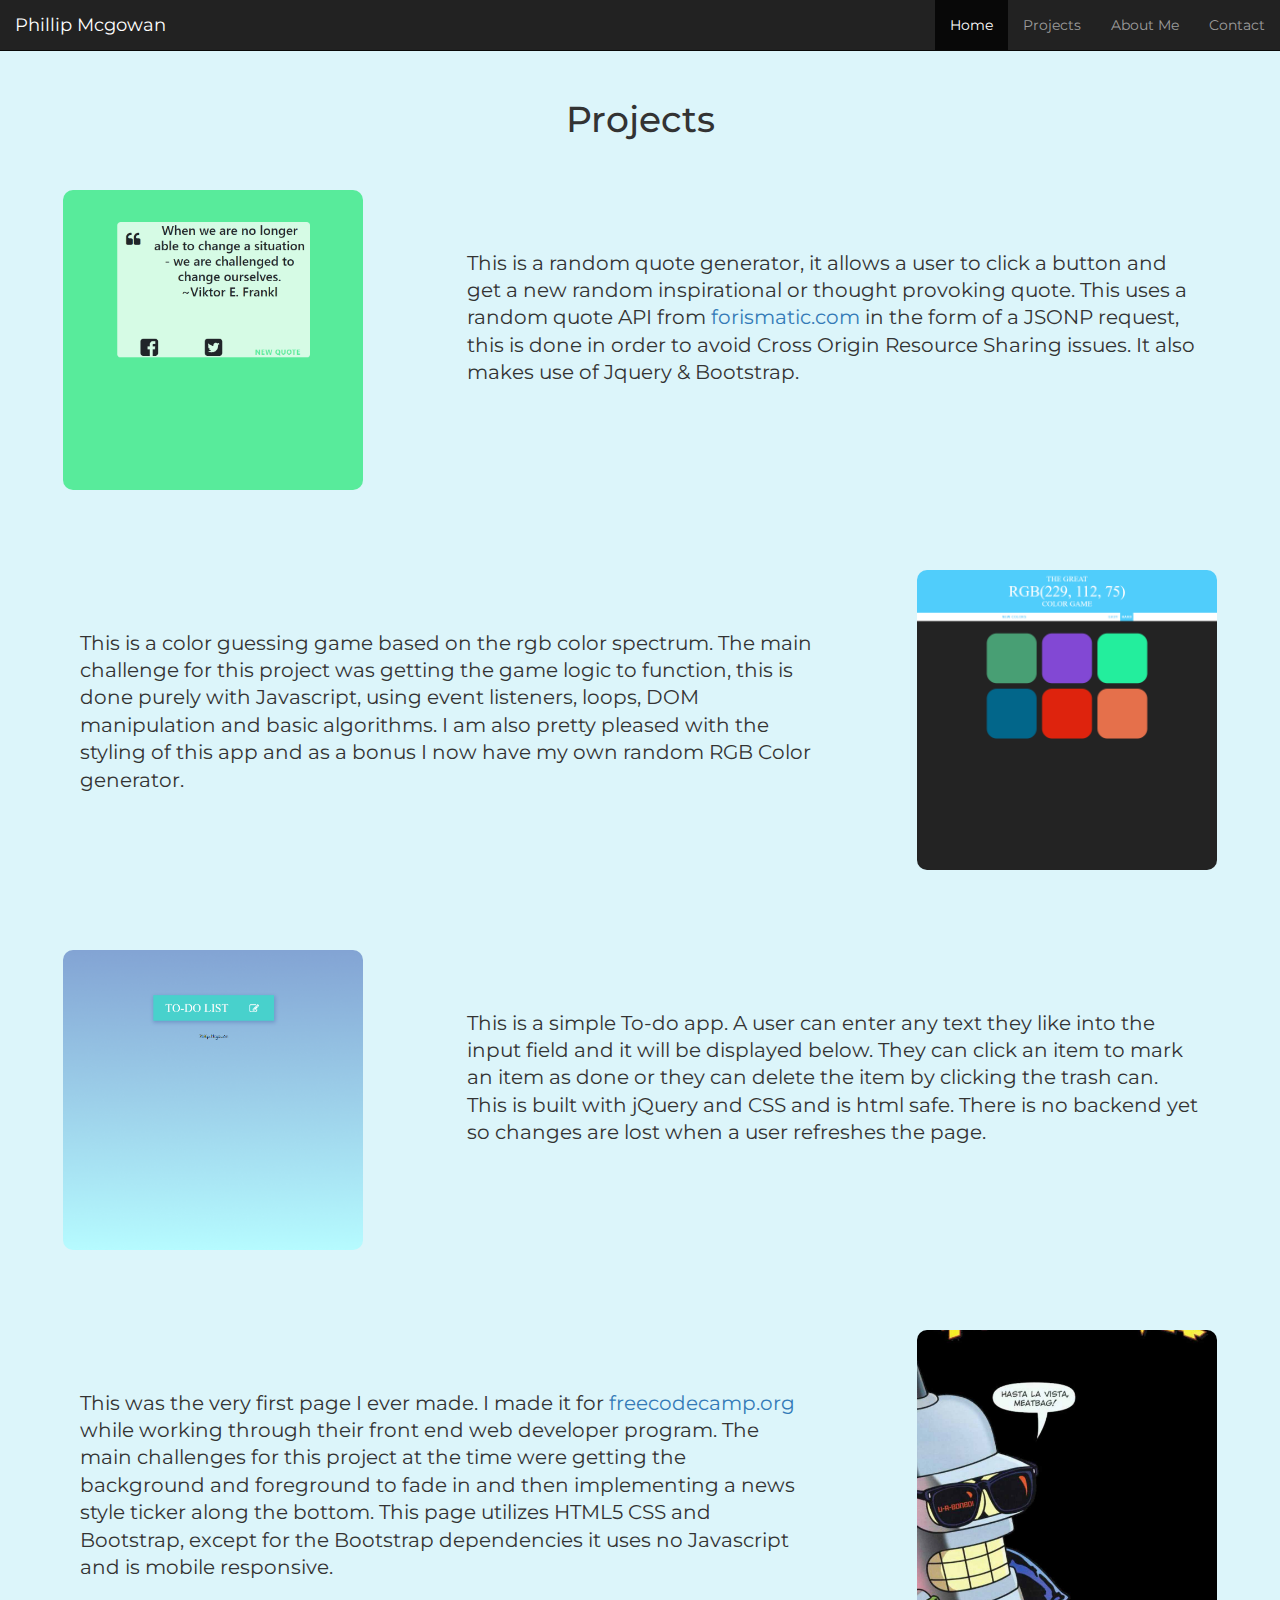
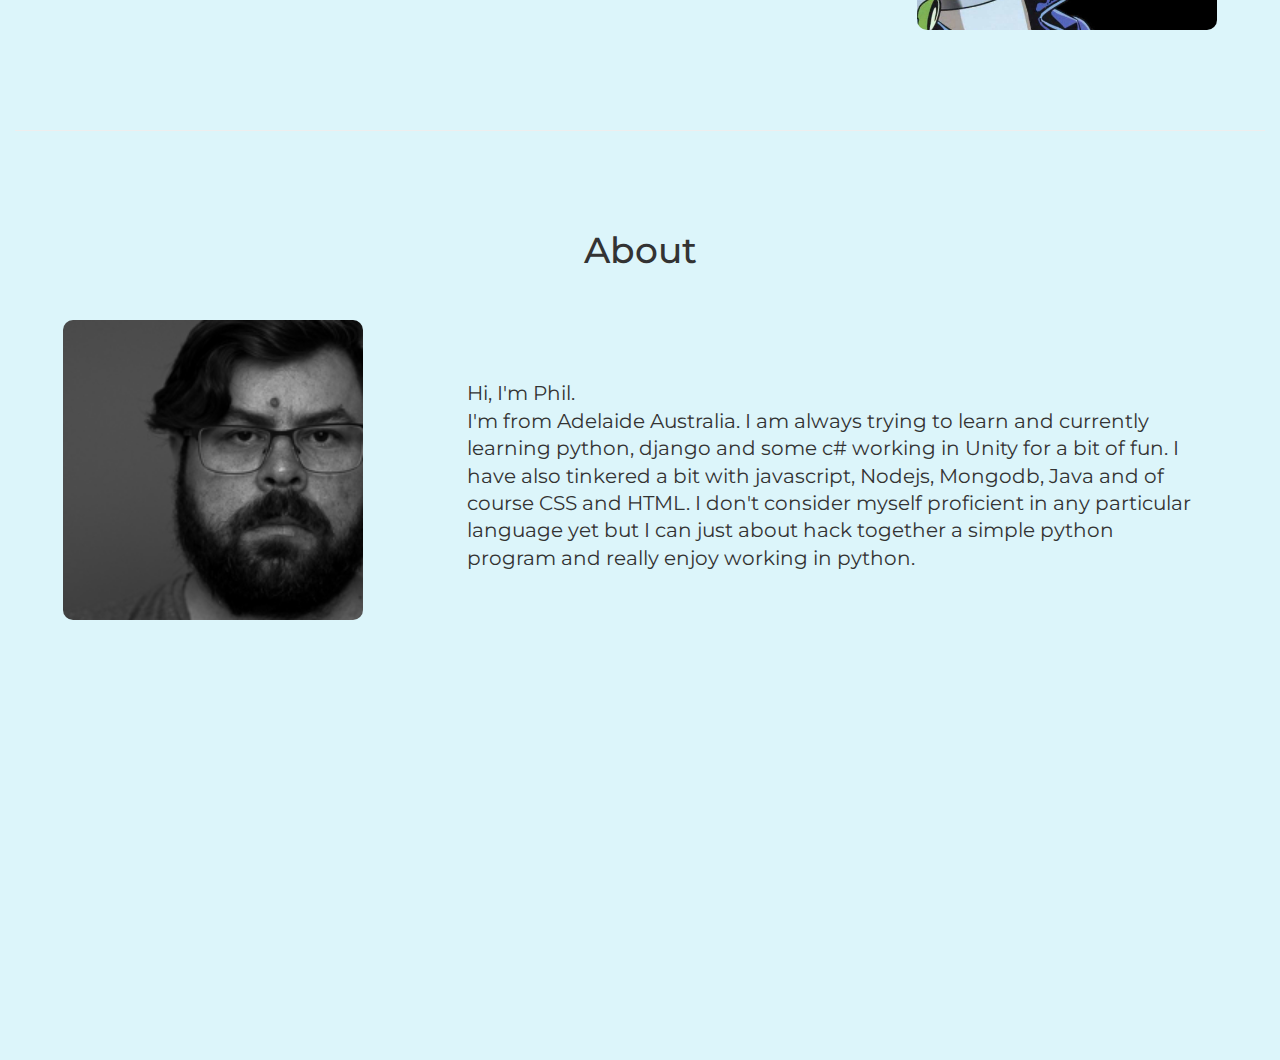
<file: index.html>
<!DOCTYPE html>
<html>
  <head>
    <meta charset="utf-8">
    <title>Phillip Mcgowan | Software Developer</title>
      <link rel="stylesheet" href="https://maxcdn.bootstrapcdn.com/bootstrap/3.3.7/css/bootstrap.min.css" integrity="sha384-BVYiiSIFeK1dGmJRAkycuHAHRg32OmUcww7on3RYdg4Va+PmSTsz/K68vbdEjh4u" crossorigin="anonymous">
      <link href="https://fonts.googleapis.com/css?family=Montserrat:400,800" rel="stylesheet">
      <link rel="stylesheet" href="./css/main.css">
      <link rel="icon" type="image/png" href="favicon-32x32.png" sizes="32x32">
  </head>
  <body>

<!-- Navbar -->
<nav class="navbar navbar-inverse navbar-fixed-top">
  <div class="container-fluid">
    <div class="mynav-box">
    <div class="navbar-header">
      <a class="navbar-brand" href="#top">Phillip Mcgowan</a>
    </div>
    <ul class="nav navbar-nav navbar-right">
      <li class="active"><a href="#top">Home</a></li>
      <li><a href="#projects">Projects</a></li>
      <li><a href="#about">About Me</a></li>
      <li><a href="#contact">Contact</a></li>
    </ul>
  </div>
</div>
</nav>

 <!-- Main Body Container -->
<div id="top" class="container-fluid">

  <!--Portfolio Showcase -->
<div class="portfolio-show">
  <div class="row">
    <div class="col-md-12">
      <h1 id="projects">Projects</h1>
    </div>
  </div>
  <div class="row">
    <div class="col-md-4 show-image-left">
      <a href="./pages/quoteMachine.html"><img src="./img/quoteMachine.png" alt="quoteMachine"></a>
    </div>
    <div class="col-md-8 show-text-right">
      <p>This is a random quote generator, it allows a user to click a button and get a new random inspirational or thought provoking quote. This uses a random quote API from <a href="https://forismatic.com/en/api/" target="_blank">forismatic.com</a> in the form of a JSONP request, this is done in order to avoid Cross Origin Resource Sharing issues. It also makes use of Jquery &amp; Bootstrap.</p>
    </div>
  </div>

  <div class="row">
    <div class="col-md-8 show-text-left">
      <p>This is a color guessing game based on the rgb color spectrum. The main challenge for this project was getting the game logic to function, this is done purely with Javascript, using event listeners, loops, DOM manipulation and basic algorithms. I am also pretty pleased with the styling of this app and as a bonus I now have my own random RGB Color generator.</p>
    </div>
    <div class="col-md-4 show-image-right">
      <a href="./pages/colorGame.html"><img src="./img/colorGame.png" alt="Color Game"></a>
    </div>
  </div>

  <div class="row">
    <div class="col-md-4 show-image-left">
      <a href="./pages/todo.html"><img src="./img/todo.png" alt="To-Do App"></a>
    </div>
    <div class="col-md-8 show-text-right">
      <p>This is a simple To-do app. A user can enter any text they like into the input field and it will be displayed below. They can click an item to mark an item as done or they can delete the item by clicking the trash can. This is built with jQuery and CSS and is html safe. There is no backend yet so changes are lost when a user refreshes the page.</p>
    </div>

  </div>

  <div class="row">

    <div class="col-md-8 show-text-left">
      <p>This was the very first page I ever made. I made it for <a href="https://www.freecodecamp.org/">freecodecamp.org</a> while working through their front end web developer program. The main challenges for this project at the time were getting the background and foreground to fade in and then implementing a news style ticker along the bottom. This page utilizes HTML5 CSS and Bootstrap, except for the Bootstrap dependencies it uses no Javascript and is mobile responsive.</p>
    </div>
    <div class="col-md-4 show-image-right">
      <a href="./pages/bender.html"><img src="./img/bender.jpg" alt="Bender Tribute"></a>
    </div>
  </div>

</div>

<!-- About Section -->
<div class="portfolio-about">
<hr>

  <div class="row about">
    <h1 id="about" class="col-md-12">About</h1>
  </div>

  <div class="row">
    <div class="col-md-4 show-image-left">
      <img src="./img/portrait.jpg" alt="Author Photo">
    </div>
    <div class="col-md-8 show-text-right">
      <p>Hi, I'm Phil.<br>I'm from Adelaide Australia. I am always trying to learn and currently learning python, django and some c# working in Unity for a bit of fun. I have also tinkered a bit with javascript, Nodejs, Mongodb, Java and of course CSS and HTML. I don't consider myself proficient in any particular language yet but I can just about hack together a simple python program and really enjoy working in python.</p>
    </div>
  </div>

</div>

<!-- Contact Form and Social -->
<!-- <div class="portfolio-contact">
  <hr>

  <div id="contact" class="row">
    <div class="col-md-12">
      <p>Spicy jalapeno bacon ipsum dolor amet velit chicken alcatra, chuck sunt meatball laborum picanha in et ground round. Adipisicing prosciutto chuck, occaecat jowl aute pancetta salami anim flank aliqua dolore spare ribs excepteur. Shoulder pig bacon ipsum tenderloin andouille short ribs pancetta. Pork belly in ball tip labore velit landjaeger cow strip steak fatback ham frankfurter.</p>
    </div>
  </div>

  <div id="contact" class="row">
    <div class="col-md-12">
      <p>T-bone ut quis, in laboris ut bacon capicola shankle in brisket commodo. Biltong beef shankle tenderloin qui kielbasa velit aliquip commodo laborum. Sint labore excepteur do officia et id. Meatball rump minim capicola labore beef reprehenderit strip steak aute sausage nisi pastrami pork chop laboris fugiat. Filet mignon jerky tri-tip occaecat flank sint strip steak et mollit biltong officia landjaeger capicola meatloaf.</p>
    </div>
  </div>

  <div id="contact" class="row">
    <div class="col-md-12">
      <p>Salami pastrami turducken short loin tongue strip steak ex filet mignon culpa ea officia proident occaecat nisi. Exercitation ball tip quis non shankle qui pancetta ribeye beef ribs. Laborum cow adipisicing dolore ea. Ut quis boudin brisket short ribs voluptate. Corned beef ribeye flank, reprehenderit frankfurter dolore shank in cupidatat laborum nulla. Ground round tenderloin elit consequat.</p>
    </div>
  </div>

  <div id="contact" class="row">
    <div class="col-md-12">
      <p>Short ribs sed consectetur ball tip voluptate shoulder meatloaf est lorem nostrud. Ut hamburger mollit, shoulder sunt do ad pork loin short ribs anim magna dolore alcatra. Jowl aliquip bacon hamburger porchetta dolore pork belly pig beef in ribeye quis velit exercitation leberkas. Consequat laboris do esse velit biltong. Boudin ut tri-tip cow consectetur ground round qui salami dolore venison magna bacon pancetta pork. Pork belly veniam meatball kielbasa mollit ball tip ad jerky fatback.</p>
    </div>
  </div>

  <div id="contact" class="row">
    <div class="col-md-12">
      <p>Spicy jalapeno bacon ipsum dolor amet velit chicken alcatra, chuck sunt meatball laborum picanha in et ground round. Adipisicing prosciutto chuck, occaecat jowl aute pancetta salami anim flank aliqua dolore spare ribs excepteur. Shoulder pig bacon ipsum tenderloin andouille short ribs pancetta. Pork belly in ball tip labore velit landjaeger cow strip steak fatback ham frankfurter.</p>
    </div>
  </div>

  <div id="contact" class="row">
    <div class="col-md-12">
      <p>Salami pastrami turducken short loin tongue strip steak ex filet mignon culpa ea officia proident occaecat nisi. Exercitation ball tip quis non shankle qui pancetta ribeye beef ribs. Laborum cow adipisicing dolore ea. Ut quis boudin brisket short ribs voluptate. Corned beef ribeye flank, reprehenderit frankfurter dolore shank in cupidatat laborum nulla. Ground round tenderloin elit consequat.</p>
    </div>
  </div> -->

</div>



<!-- Jquery CDN -->
<script src="https://code.jquery.com/jquery-3.2.1.min.js" integrity="sha256-hwg4gsxgFZhOsEEamdOYGBf13FyQuiTwlAQgxVSNgt4=" crossorigin="anonymous"></script>
<script src="https://maxcdn.bootstrapcdn.com/bootstrap/3.3.7/js/bootstrap.min.js" integrity="sha384-Tc5IQib027qvyjSMfHjOMaLkfuWVxZxUPnCJA7l2mCWNIpG9mGCD8wGNIcPD7Txa" crossorigin="anonymous"></script>
<script type="text/javascript" src="./js/index.js"></script>
  </body>
</html>
</file>
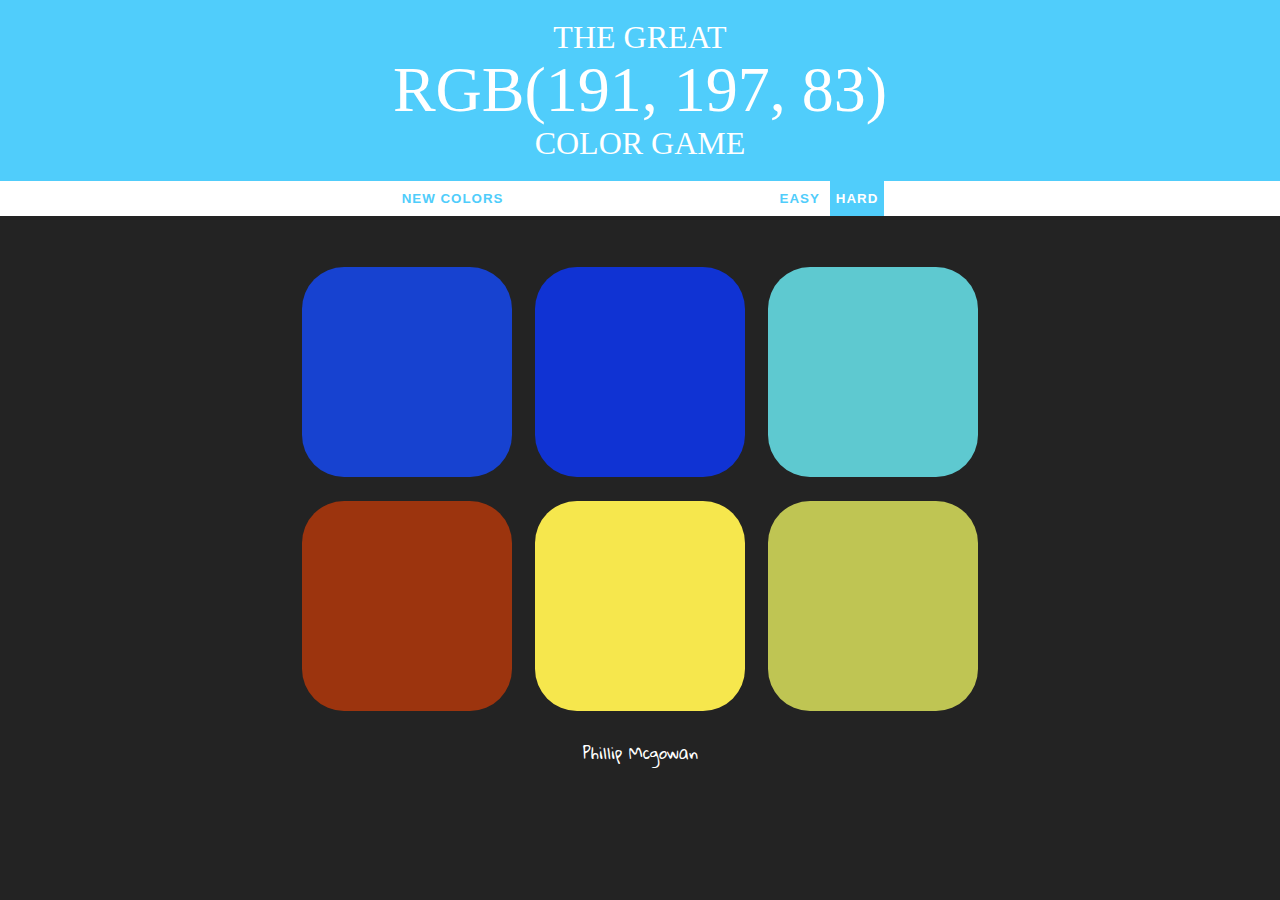
<file: pages/colorGame.html>
<!DOCTYPE html>
<html>
  <head>
    <meta charset="utf-8">
    <title>Color Game</title>
    <link href="https://fonts.googleapis.com/css?family=Gloria+Hallelujah|Indie+Flower" rel="stylesheet">
    <link rel="stylesheet" href="./css/game.css">
  </head>
  <body>
    <h1>The Great<br> <span id="colorDisplay">RGB</span><br> Color Game</h1>

    <div id="stripe" class="">
      <button id="reset">New Colors</button>
      <span id="messageDisplay"></span>
      <button class="mode">Easy</button>
      <button class="mode selected">Hard</button>
    </div>
    <div id="container">
      <div class="square"></div>
      <div class="square"></div>
      <div class="square"></div>
      <div class="square"></div>
      <div class="square"></div>
      <div class="square"></div>
    </div>
    <div id="container">
      <div class="author">
        <span></span>
        <a href="../index.html"><p>Phillip Mcgowan</p></a>
        <span></span>
    </div>

    <script type="text/javascript" src="./js/game.js"></script>
  </body>
</html>
</file>
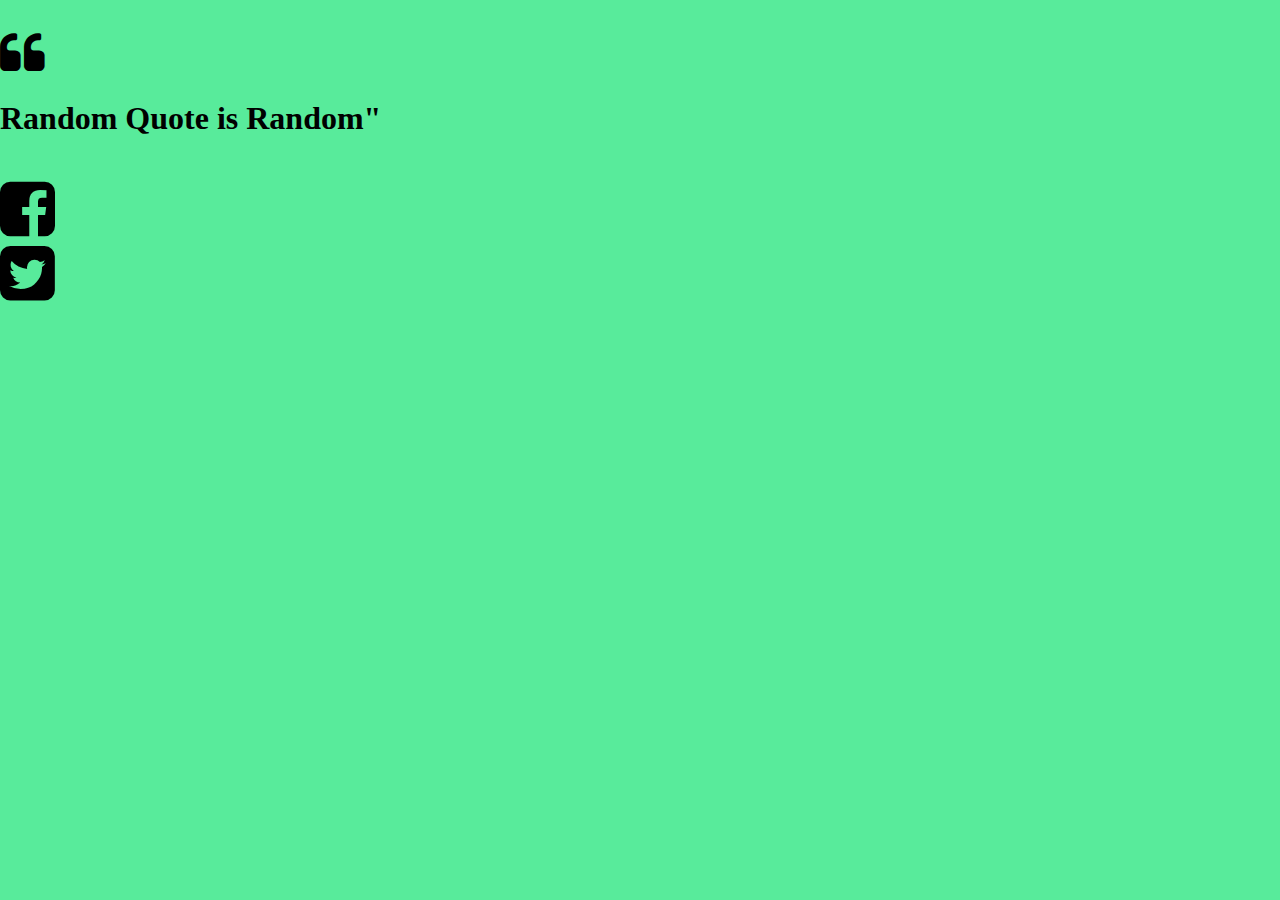
<file: pages/quote.html>
<!DOCTYPE html>
<html>
  <head>
    <meta charset="utf-8">
    <title>Quote Machine</title>
    <link rel="stylesheet" href="./css/font-awesome.min.css">
    <link rel="stylesheet" href="https://maxcdn.bootstrapcdn.com/bootstrap/4.0.0-beta.2/css/bootstrap.min.css" integrity="sha384-PsH8R72JQ3SOdhVi3uxftmaW6Vc51MKb0q5P2rRUpPvrszuE4W1povHYgTpBfshb" crossorigin="anonymous">
    <link rel="stylesheet" href="./css/quote.css">
  </head>
  <body>
    <div class="container">
      <div class="row">
        <div id="quoteIcon" class="col-md-2">
          <i class="fa fa-quote-left" aria-hidden="true"></i>
        </div>
        <div class="col-md-10">
          <h1 class="">Random Quote is Random"</h1>
        </div>
      </div>      
      <div class="row align-items-end bottomRow">
        <div class="bottomRowItems col-md-4">
          <i class="fa fa-facebook-square" aria-hidden="true"></i>
        </div>
        <div class="bottomRowItems col-md-4">
          <a href="https://twitter.com" target="_blank"><i class="fa fa-twitter-square" aria-hidden="true"></i></a>
        </div>
        <div class="bottomRowItems col-md-4">
          <button id="button" type="button">New Quote</button>
        </div>
      </div>
    </div>
    <script src="https://code.jquery.com/jquery-3.2.1.slim.min.js" integrity="sha384-KJ3o2DKtIkvYIK3UENzmM7KCkRr/rE9/Qpg6aAZGJwFDMVNA/GpGFF93hXpG5KkN" crossorigin="anonymous"></script>
    <script src="https://cdnjs.cloudflare.com/ajax/libs/popper.js/1.12.3/umd/popper.min.js" integrity="sha384-vFJXuSJphROIrBnz7yo7oB41mKfc8JzQZiCq4NCceLEaO4IHwicKwpJf9c9IpFgh" crossorigin="anonymous"></script>
    <script src="https://maxcdn.bootstrapcdn.com/bootstrap/4.0.0-beta.2/js/bootstrap.min.js" integrity="sha384-alpBpkh1PFOepccYVYDB4do5UnbKysX5WZXm3XxPqe5iKTfUKjNkCk9SaVuEZflJ" crossorigin="anonymous"></script>
    <script type="text/javascript" src="./js/quote.js"></script>
  </body>
</html>
</file>
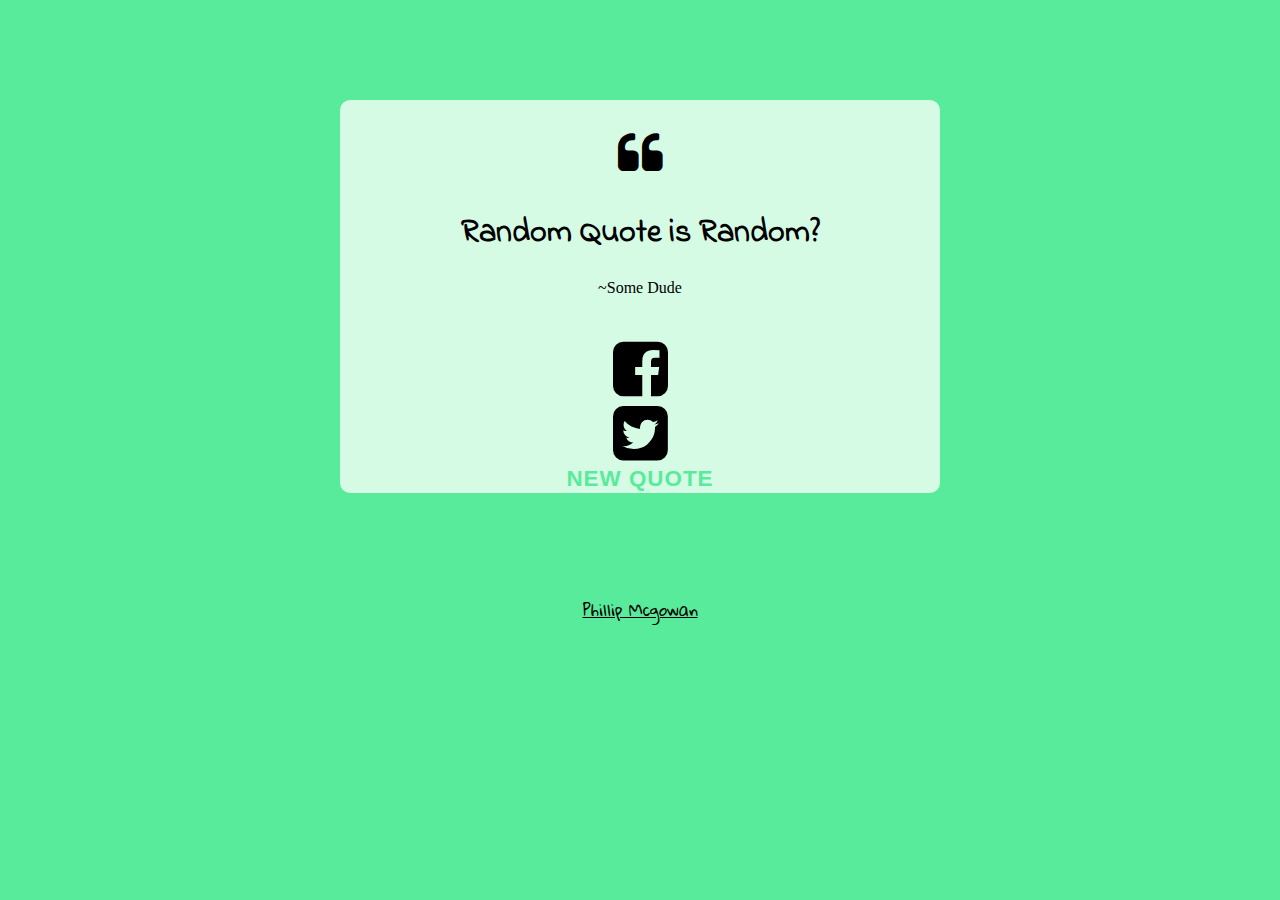
<file: pages/quoteMachine.html>
<!DOCTYPE html>
<html>
  <head>
    <meta charset="utf-8">
    <title>Quote Machine</title>
    <link href="https://fonts.googleapis.com/css?family=Gloria+Hallelujah|Indie+Flower" rel="stylesheet">
    <link rel="stylesheet" href="./css/font-awesome.min.css">
    <link rel="stylesheet" href="https://maxcdn.bootstrapcdn.com/bootstrap/4.0.0-beta.2/css/bootstrap.min.css" integrity="sha384-PsH8R72JQ3SOdhVi3uxftmaW6Vc51MKb0q5P2rRUpPvrszuE4W1povHYgTpBfshb" crossorigin="anonymous">
    <link rel="stylesheet" href="./css/quote.css">
  </head>
  <body>
    <div id="mainShow" class="container">
      <div class="row">
        <div id="quoteIcon" class="col-md-2">
          <i class="fa fa-quote-left" aria-hidden="true"></i>
        </div>
        <div id="quoteDiv" class="col-md-10">
          <h1>Random Quote is Random?</h1>
        </div>
      </div>
      <div class="row">
        <div class="middle col-md-4"></div>
        <div class="middle col-md-4"></div>
        <div class="middle col-md-4"><p id="author">~Some Dude</p></div>        
      </div>
      <div class="row align-items-end bottomRow">
        <div class="bottomRowItems col-md-4">
          <a href="https://www.facebook.com/" target="_blank"><i class="fa fa-facebook-square" aria-hidden="true"></i></a>
        </div>
        <div class="bottomRowItems col-md-4">
          <a href="https://twitter.com" target="_blank"><i class="fa fa-twitter-square" aria-hidden="true"></i></a>
        </div>
        <div class="bottomRowItems col-md-4">
          <button id="button" type="button">New Quote</button>
        </div>
      </div>
    </div>
    <div class="container">
      <div class="row">
        <div class="author col-md-12"><a href="../index.html">Phillip Mcgowan</a></div>
      </div>
    </div>
    <script
  src="https://code.jquery.com/jquery-3.2.1.min.js"
  integrity="sha256-hwg4gsxgFZhOsEEamdOYGBf13FyQuiTwlAQgxVSNgt4="
  crossorigin="anonymous"></script>
    <script src="https://cdnjs.cloudflare.com/ajax/libs/popper.js/1.12.3/umd/popper.min.js" integrity="sha384-vFJXuSJphROIrBnz7yo7oB41mKfc8JzQZiCq4NCceLEaO4IHwicKwpJf9c9IpFgh" crossorigin="anonymous"></script>
    <script src="https://maxcdn.bootstrapcdn.com/bootstrap/4.0.0-beta.2/js/bootstrap.min.js" integrity="sha384-alpBpkh1PFOepccYVYDB4do5UnbKysX5WZXm3XxPqe5iKTfUKjNkCk9SaVuEZflJ" crossorigin="anonymous"></script>
    <script type="text/javascript" src="./js/quote.js"></script>
  </body>
</html>
</file>
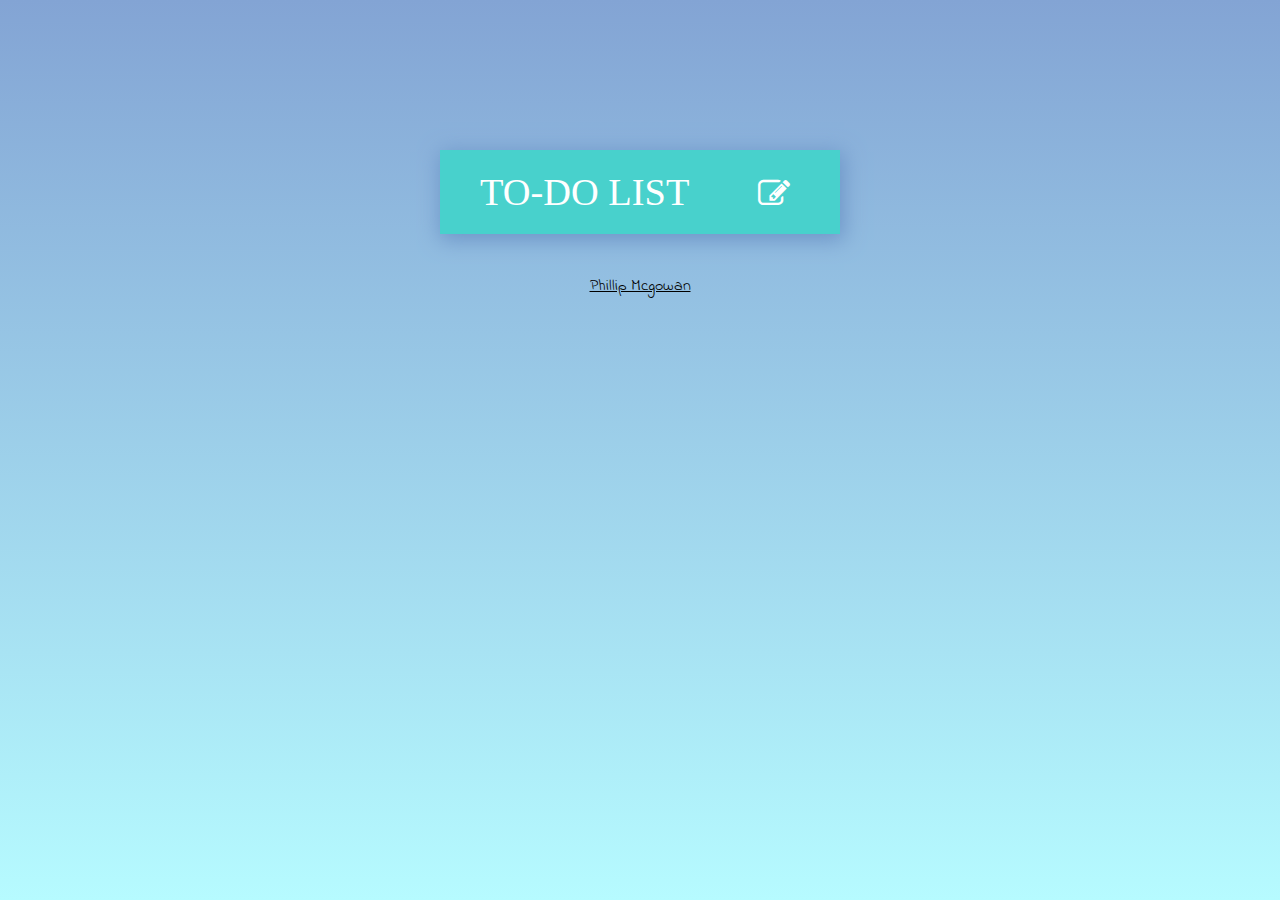
<file: pages/todo.html>
<!DOCTYPE html>
<html>
  <head>
    <meta charset="utf-8">
    <title>ToDo List</title>
    <link href="https://fonts.googleapis.com/css?family=Indie+Flower|Raleway:400,800" rel="stylesheet">
    <link rel="stylesheet" href="./css/font-awesome.min.css">
    <link rel="stylesheet" href="./css/todo.css">
  </head>
  <body>
    <div id="container" class="">
      <div class="h1Div" >
        <h1>To-Do List </h1>
        <i class="fa fa-pencil-square-o" aria-hidden="true"></i>
      </div>
      <div id="input" style="display: none">
        <input class="input" type="text" placeholder="Enter Your To-Do Here">
      </div>
        <ul>
        </ul>
    </div>
    <div class="container">
        <div class="author"><a href="../index.html">Phillip Mcgowan</a>
        </div>
    </div>
  <script src="./js/lib/jquery-3.2.1.min.js"></script>
  <script type="text/javascript" src="./js/todo.js"></script>
  </body>
</html>
</file>
<file: css/main.css>
/* GLOBAL */
body{
  font-family: 'Montserrat', sans-serif;
  background-color: rgb(220, 245, 250);
}

img {
  height: 300px;
  width: 300px;
  object-fit: cover;
  border-radius: 10px;
}

p {
  font-size: 1.4em;
  line-height: 1.4em;
}
/* NAVBAR */

.navbar {
  margin-bottom: 0;
}
.mynav-box {
  max-width: 1280px;
  margin-left: auto;
  margin-right: auto;

}

/* PORTFOLIO SECTION */

.portfolio-show {
  max-width: 1280px;
  padding: 80px 0 40px 0;
  margin-left: auto;
  margin-right: auto;
  /*border: 1px solid red !important;*/
}

.show-image-left {
  text-align: center;
  margin: 40px auto;
}

.show-text-right {
  padding: 100px 80px 0 40px
}

.show-image-right {
  text-align: center;
  margin: 40px auto;
}

.show-text-left {
  padding: 100px 40px 0 80px
}

/* ABOUT SECTION */

.portfolio-about {
  max-width: 1280px;
  padding: 0;
  padding-bottom: 400px;
  margin-left: auto;
  margin-right: auto;
  /*border: 1px solid red !important;*/
}

.about {
  padding-top: 60px;
}
.about, h1 {
  text-align: center;
}

/* Contact Form */

.portfolio-contact {
  max-width: 1280px;
  padding: 80px 60px 40px 60px;
  margin-left: auto;
  margin-right: auto;
  /*border: 1px solid red !important;*/
}
</file>
<file: pages/css/game.css>
body {
  background-color: #232323;
  margin: 0;
  font-family: "Avenir", "Montserrat";
}
h1 {
  color: white;
  line-height: 1.1;
  font-weight: normal;
  text-transform: uppercase;
  text-align: center;
  background-color: rgb(80, 205, 251);
  margin: 0;
  padding:20px 0;
  transition: background 0.8s;
  -webkit-transition: background 0.8s;
  -moz-transition: background 0.8s;
}

h1 span {
  transition: color 0.8s linear;
  -webkit-transition: color 0.8s linear;
  -moz-transition: color 0.8s linear;
}

a:link{
  color:inherit;
  text-decoration: none;
}
a:visited{
  color:inherit;
}

a:hover {
  color: rgb(80, 205, 251);
  text-decoration: underline;
}

button {
  border: none;
  outline: none;
  background: none;
  text-transform: uppercase;
  height: 100%;
  font-weight: 700;
  color: rgb(80, 205, 251);
  letter-spacing: 1px;
  transition: all 0.4s;
  -webkit-transition: all 0.4s;
  -moz-transition: all 0.4s;
}
button:hover{
  background-color:rgb(80, 205, 251);
  color: white;
}

a p {
  max-width: 140px;
  padding-left: 280px;
  padding-right: 280px;
  margin: auto;
}

.square {
  width: 30%; /* Make each square take up 1/3 of the container*/
  background: purple;
  padding-bottom: 30%;
  float:left;
  margin: 1.66%;
  border-radius: 20%;
  transition: background 0.8s;
  -webkit-transition: background 0.8s;
  -moz-transition: background 0.8s;
}

.author{
  color: white;
  text-align: center;
  font-family: 'Gloria Hallelujah',cursive;
  padding-top: 480px;  
}

#messageDisplay{
  color: rgb(80, 205, 251);
  text-transform: uppercase;
  letter-spacing: 1px;
  font-weight: 600;
  display: inline-block;
  width: 20%;
}

#colorDisplay{
  font-size: 200%;
}

#container{
  margin: 40px auto;
  max-width: 700px;
}

#stripe{
  background-color: white;
  height: 35px;
  text-align: center;
  }

.selected {
  background-color: rgb(80, 205, 251);
  color: white;
  border: none;
}
</file>
<file: pages/css/quote.css>
body {
  background-color: rgb(88, 235, 155);
  margin: 0;
}
h1 {
  font-family: 'Indie Flower', cursive;
}
a:link{
  color:inherit;
}
a:visited{
  color:inherit;
}
button {
  border: none;
  background: none;
  text-transform: uppercase;
  height: 100%;
  font-size: 1.4em;
  font-weight: 700;
  color: rgb(88, 235, 155);
  letter-spacing: 1px;
  transition: all 0.4s;
  -webkit-transition: all 0.4s;
  -moz-transition: all 0.4s;
}
button:hover{
  background-color:rgb(88, 235, 155);
  color: white;
}
.fa-quote-left {
  font-size: 1.5em;
  transition: all 0.4s;
  -webkit-transition: all 0.4s;
  -moz-transition: all 0.4s;
}
.fa-twitter-square, .fa-facebook-square {
  font-size: 4em;
  transition: all 0.4s;
  -webkit-transition: all 0.4s;
  -moz-transition: all 0.4s;
}
.fa:hover{
  color: rgb(88, 235, 155);
}
.quoteBox {

}
.bottomRow {
  padding-top: 0;
  margin-top: 40px
}
.author {
  text-align: center;
  font-family: 'Gloria Hallelujah',cursive;
}
#quoteIcon {
  padding-top: 30px;
  font-size: 2em;
}
#button{
  outline: none;
}
#mainShow {
  background-color: rgb(214, 251, 229);
  text-align: center;
  border-radius: 10px;
  max-width: 600px;
  margin: 100px auto;
  min-height: 250px;
}
#quoteDiv {
  padding-top: 10px;
}
</file>
<file: pages/css/todo.css>
html {
  height: 100%;
}
body{
  background: linear-gradient( rgb(131, 164, 212), rgb(182, 251, 255));
  background-repeat: no-repeat;
}

h1 {
  margin: 0;
  padding: 20px 40px 20px 40px;
  text-transform: uppercase;
  font-size: 2.4em;
  font-weight: normal;
  display: inline-block;
}

input {
  margin: 0;
  border: none;
  width: 100%;
  height: 30px;
  outline: none;
  padding: 20px 20px 20px 20px;
  box-sizing: border-box;
}

ul {
  list-style: none;
  padding: 0;
  margin: 0;
}

span {
  background-color: LightCoral;
  min-height: 40px;
  display:inline-block;
  text-align: center;
  width: 0;
  transition: 0.4s;
  opacity: 0;
}

li:hover span {
  width: 40px;
  opacity: 1;
}
li {
  min-height: 40px;
  line-height: 40px;
  font-family: 'Indie Flower', cursive;
  font-size: 1.5em;
  background-color: MintCream;
}

li:nth-child(2n){
  background-color: GhostWhite;
}

a{
  transition: 0.4s;
}

a:link{
  color:inherit;
}
a:visited{
  color:inherit;
}

a:hover{
  font-size: 1.2em;
  transition: 0.4s;
  color:MintCream;
}

.h1Div {
  background-color: MediumTurquoise;
  color: white;
}

.fa-pencil-square-o {
  text-align: right;
  transition: 0.4s;
  display: inline-block;
  font-size: 2em;
  padding-left: 25px;
}

.fa-pencil-square-o:hover{
  font-size: 2.5em;
  transition: 0.4s;
}

.hidden {
  display: none;
}

.done {
  text-decoration: line-through;
  color: gray;
}

.author {
  text-align: center;
  font-family: 'Indie Flower',cursive;
}

#container {
  box-shadow: 2px 4px 20px 2px rgb(110, 150, 200);
  width:400px;
  margin: 150px auto;
  margin-bottom: 40px;
  background-color: #f7f7f7;
}
</file>
